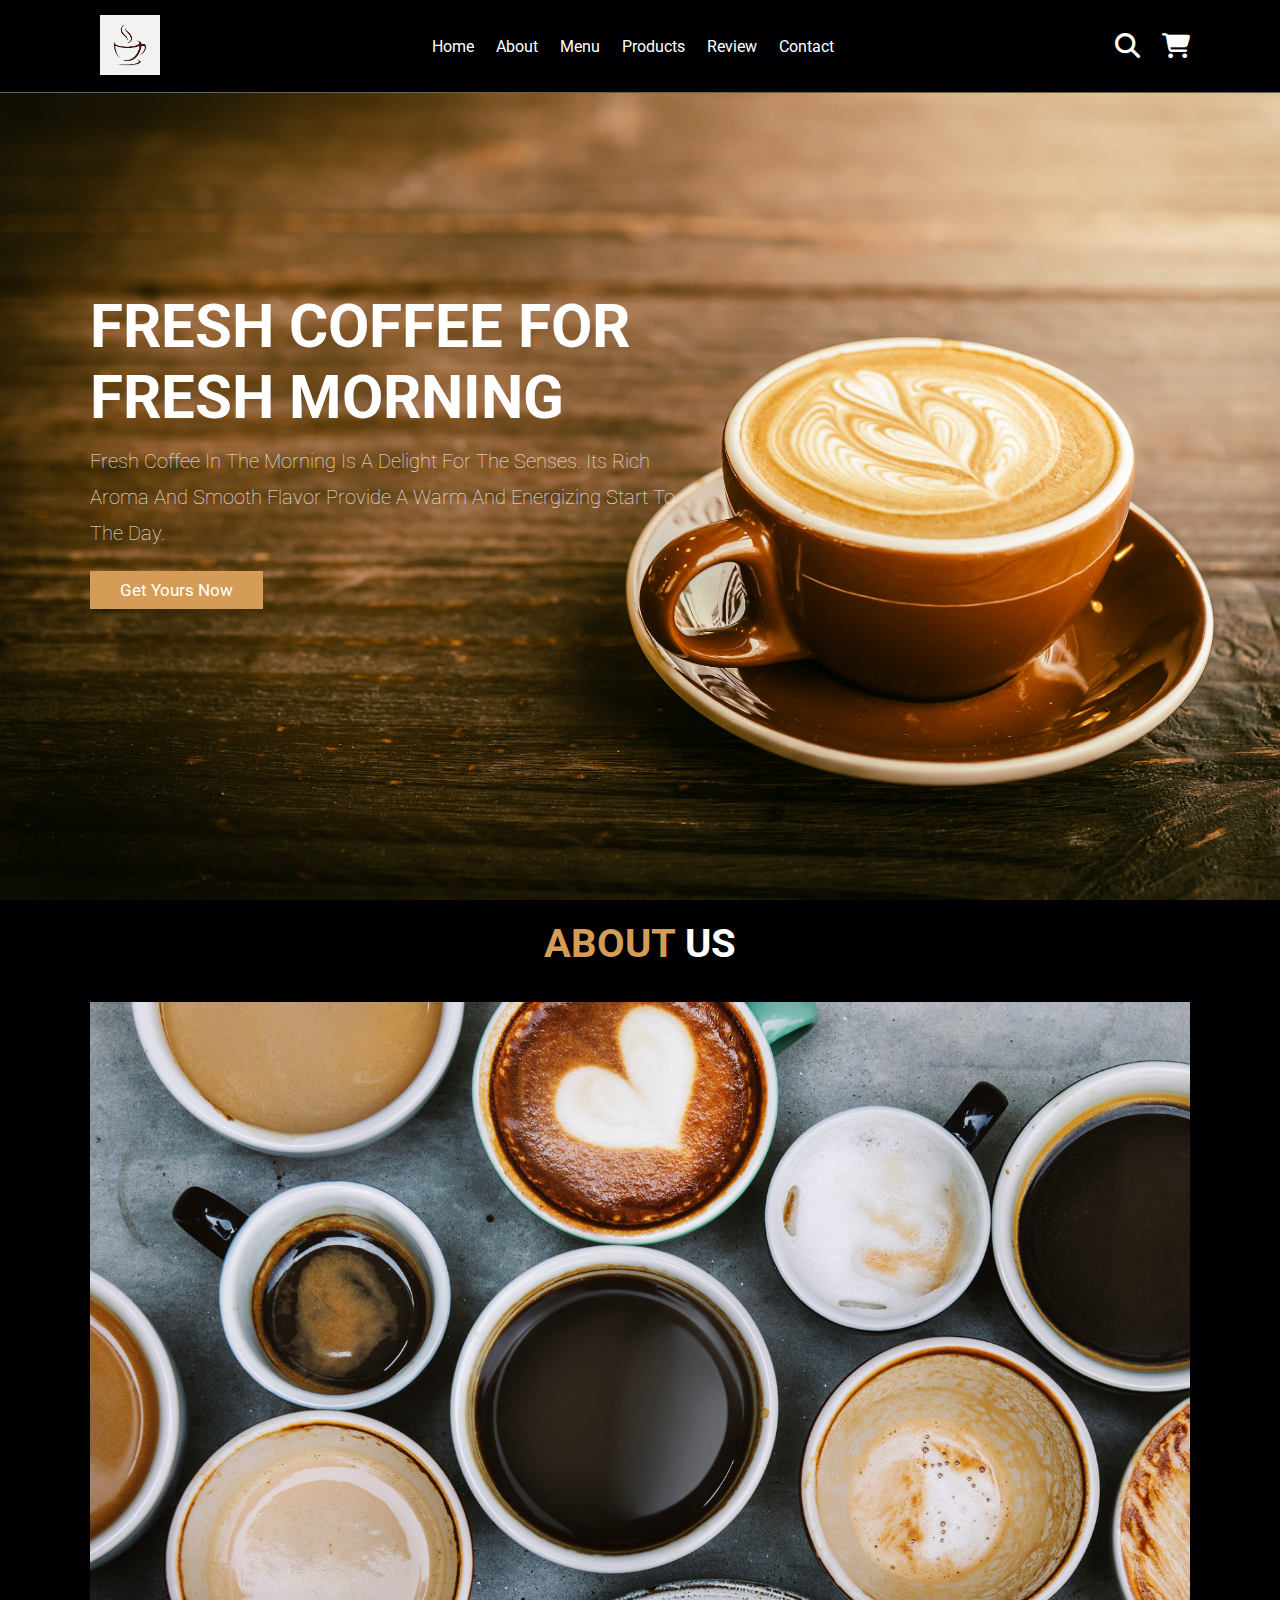
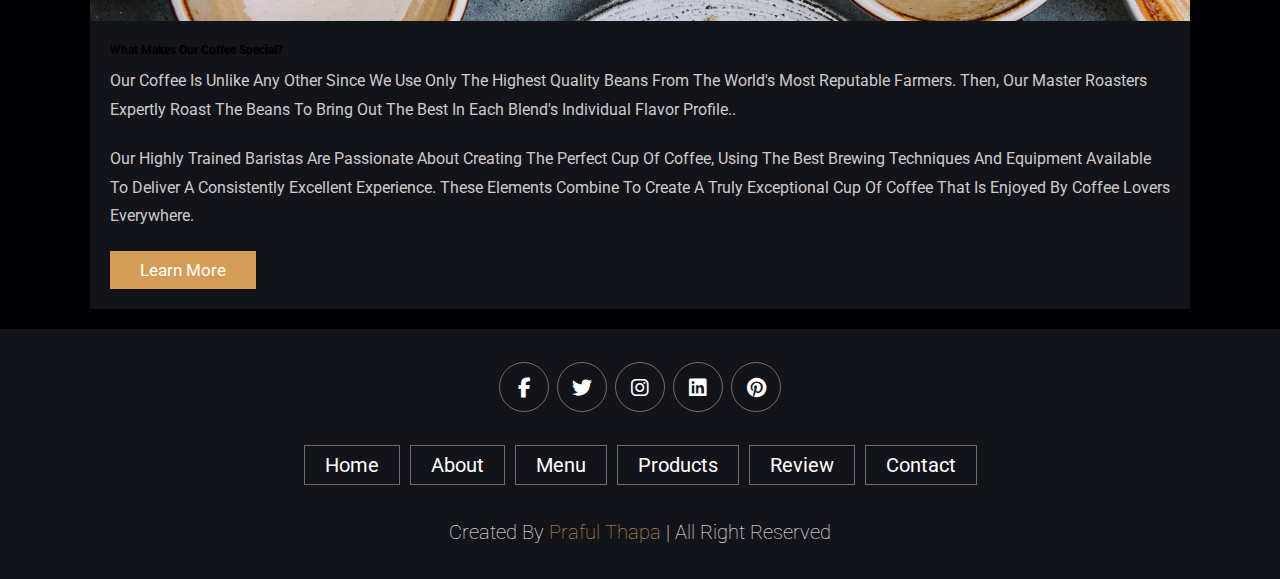
<file: index.html>
<!DOCTYPE html>
<html lang="en">
<head>
    <meta charset="UTF-8">
    <meta http-equiv="X-UA-Compatible" content="IE=edge">
    <meta name="viewport" content="width=device-width, initial-scale=1.0">
    <title>Softwarica Coffee</title>
    <link rel="stylesheet" href="https://cdnjs.cloudflare.com/ajax/libs/font-awesome/6.4.0/css/all.min.css">
    <link rel="stylesheet" href="style.css">
</head>
<body>
    <header class="header">
        <a href="#" class="logo">
            <img src="logo.png" alt="">
        </a>
        <nav class="navbar">
            <a href="#home">home</a>
            <a href="#about">about</a>
            <a href="menu.html">menu</a>
            <a href="products.html#products">products</a>
            <a href="review.html">review</a>
            <a href="contact.html">contact</a>
        </nav>

        <div class="icons">
            <div class="fas fa-search" id="search-btn"></div>
            <div class="fas fa-shopping-cart" id="cart-btn"></div>
            <div class="fas fa-bars" id="menu-btn"></div>
        </div>

        <div class="search-form">
            <input type="search" id="search-box" placeholder="search here...">
            <label for="search-box" class="fas fa-search"></label>
        </div>

        <div class="cart-items-container">
            <div class="cart-items">
                <span class="fas fa-times"></span>
                <img src="cart-item-1.jpg" alt="">
                <div class="content">
                    <h3>cart item 01</h3>
                    <div class="price">$6.9/-</div>
                </div>
            </div>
            <div class="cart-items">
                <span class="fas fa-times"></span>
                <img src="cart-item-2.jpg" alt="">
                <div class="content">
                    <h3>cart item 02</h3>
                    <div class="price">$6.9/-</div>
                </div>
            </div>
            <div class="cart-items">
                <span class="fas fa-times"></span>
                <img src="cart-item-3.jpg" alt="">
                <div class="content">
                    <h3>cart item 03</h3>
                    <div class="price">$6.9/-</div>
                </div>
            </div>
            <div class="cart-items">
                <span class="fas fa-times"></span>
                <img src="cart-item-4.jpg" alt="">
                <div class="content">
                    <h3>cart item 04</h3>
                    <div class="price">$6.9/-</div>
                </div>
            </div>
            <a href="#" class="btn">checkout now</a>
        </div>

    </header>

    <section class="home" id="home">
        <div class="content">
            <h3>fresh coffee for fresh morning</h3>
            <p>Fresh coffee in the morning is a delight for the senses.
                Its rich aroma and smooth flavor provide a warm and energizing start to the day.
            </p>
            <a href="#" class="btn">Get yours now</a>
        </div>
    </section>

    <section class="about" id="about">
        <h1 class="heading"><span>about</span> us</h1>
        <div class="row">
            <div class="image">
                <img src="about.jpg" alt="">
            </div>
            <div class="content">
                <h3>what makes our coffee special?</h3>
                <p>Our coffee is unlike any other since we use only the highest quality beans from the world's most reputable farmers. Then, our master roasters expertly roast the beans to bring out the best in each blend's individual flavor profile..</p>
                <p>Our highly trained baristas are passionate about creating the perfect cup of coffee, using the best brewing techniques and equipment available to deliver a consistently excellent experience. 
                    These elements combine to create a truly exceptional cup of coffee that is enjoyed by coffee lovers everywhere.</p>    
                <a href="#" class="btn">learn more</a>    
            </div>
        </div>
    </section>
    <section class="footer">

        <div class="share">
            <a href="#" class="fab fa-facebook-f"></a>
            <a href="#" class="fab fa-twitter"></a>
            <a href="#" class="fab fa-instagram"></a>
            <a href="#" class="fab fa-linkedin"></a>
            <a href="#" class="fab fa-pinterest"></a>
        </div>

        <div class="links">
            <a href="#home">home</a>
            <a href="#about">about</a>
            <a href="menu.html">menu</a>
            <a href="products.html">products</a>
            <a href="review.html">review</a>
            <a href="contact.html">contact</a>
        </div>

        <div class="credit">created by <span>Praful Thapa</span> | all right reserved</div>

    </section>   
    <script src="script.js"></script>
</body>
</html>
</file>
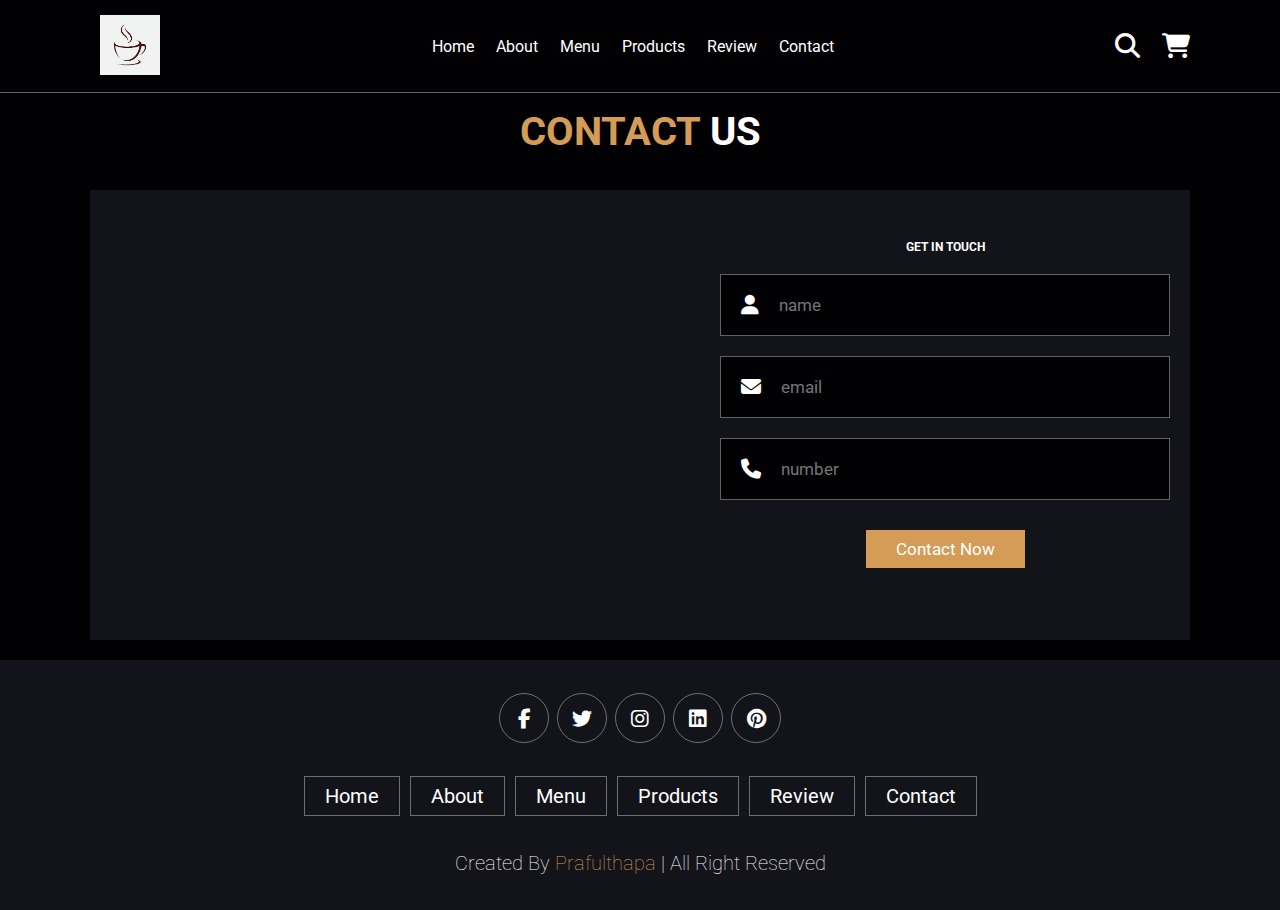
<file: contact.html>
<!DOCTYPE html>
<html lang="en">
<head>
    <meta charset="UTF-8">
    <meta http-equiv="X-UA-Compatible" content="IE=edge">
    <meta name="viewport" content="width=device-width, initial-scale=1.0">
    <title>Contact</title>
    <link rel="stylesheet" href="https://cdnjs.cloudflare.com/ajax/libs/font-awesome/6.4.0/css/all.min.css">
    <link rel="stylesheet" href="style.css">
</head>
<body>
    <header class="header">
        <a href="index.html#" class="logo">
            <img src="logo.png" alt="">
        </a>
        <nav class="navbar">
            <a href="index.html#home">home</a>
            <a href="index.html#about">about</a>
            <a href="menu.html">menu</a>
            <a href="products.html">products</a>
            <a href="review.html">review</a>
            <a href="#contact">contact</a>
        </nav>

        <div class="icons">
            <div class="fas fa-search" id="search-btn"></div>
            <div class="fas fa-shopping-cart" id="cart-btn"></div>
            <div class="fas fa-bars" id="menu-btn"></div>
        </div>

        <div class="search-form">
            <input type="search" id="search-box" placeholder="search here...">
            <label for="search-box" class="fas fa-search"></label>
        </div>

        <div class="cart-items-container">
            <div class="cart-items">
                <span class="fas fa-times"></span>
                <img src="cart-item-1.jpg" alt="">
                <div class="content">
                    <h3>cart item 01</h3>
                    <div class="price">$6.9/-</div>
                </div>
            </div>
            <div class="cart-items">
                <span class="fas fa-times"></span>
                <img src="cart-item-2.jpg" alt="">
                <div class="content">
                    <h3>cart item 02</h3>
                    <div class="price">$6.9/-</div>
                </div>
            </div>
            <div class="cart-items">
                <span class="fas fa-times"></span>
                <img src="cart-item-3.jpg" alt="">
                <div class="content">
                    <h3>cart item 03</h3>
                    <div class="price">$6.9/-</div>
                </div>
            </div>
            <div class="cart-items">
                <span class="fas fa-times"></span>
                <img src="cart-item-4.jpg" alt="">
                <div class="content">
                    <h3>cart item 04</h3>
                    <div class="price">$5.9/-</div>
                </div>
            </div>
            <a href="#" class="btn">checkout now</a>
        </div>

    </header>
    <br><br><br><br><br><br><br><br>
    <section class="contact" id="contact">
         
        <h1 class="heading"> <span>contact</span> us </h1>

        <div class="row">
            <iframe
            width="600"
            height="450"
            style="border: 0"
            loading="lazy"
            allowfullscreen
            src="https://www.google.com/maps/embed/v1/place?key=AIzaSyDRbdt_WjFsbKqcBE_D01j8ZWRWUJM9oto&q=Softwarica+College">
          </iframe>

            <form action="">
                <h3>get in touch</h3>
                <div class="inputBox">
                    <span class="fas fa-user"></span>
                    <input type="text" placeholder="name">
                </div>
                <div class="inputBox">
                    <span class="fas fa-envelope"></span>
                    <input type="email" placeholder="email">
                </div>
                <div class="inputBox">
                    <span class="fas fa-phone"></span>
                    <input type="number" placeholder="number">
                </div>
                <input type="submit" value="contact now" class="btn">
            </form>
        </div>
    </section>
    <section class="footer">

        <div class="share">
            <a href="#" class="fab fa-facebook-f"></a>
            <a href="#" class="fab fa-twitter"></a>
            <a href="#" class="fab fa-instagram"></a>
            <a href="#" class="fab fa-linkedin"></a>
            <a href="#" class="fab fa-pinterest"></a>
        </div>

        <div class="links">
            <a href="index.html#home">home</a>
            <a href="index.html#about">about</a>
            <a href="menu.html">menu</a>
            <a href="products.html">products</a>
            <a href="review.html">review</a>
            <a href="#contact">contact</a>
        </div>

        <div class="credit">created by <span>prafulthapa</span> | all right reserved</div>

    </section> 
    <script src="script.js"></script>
</body>
</html>
</file>
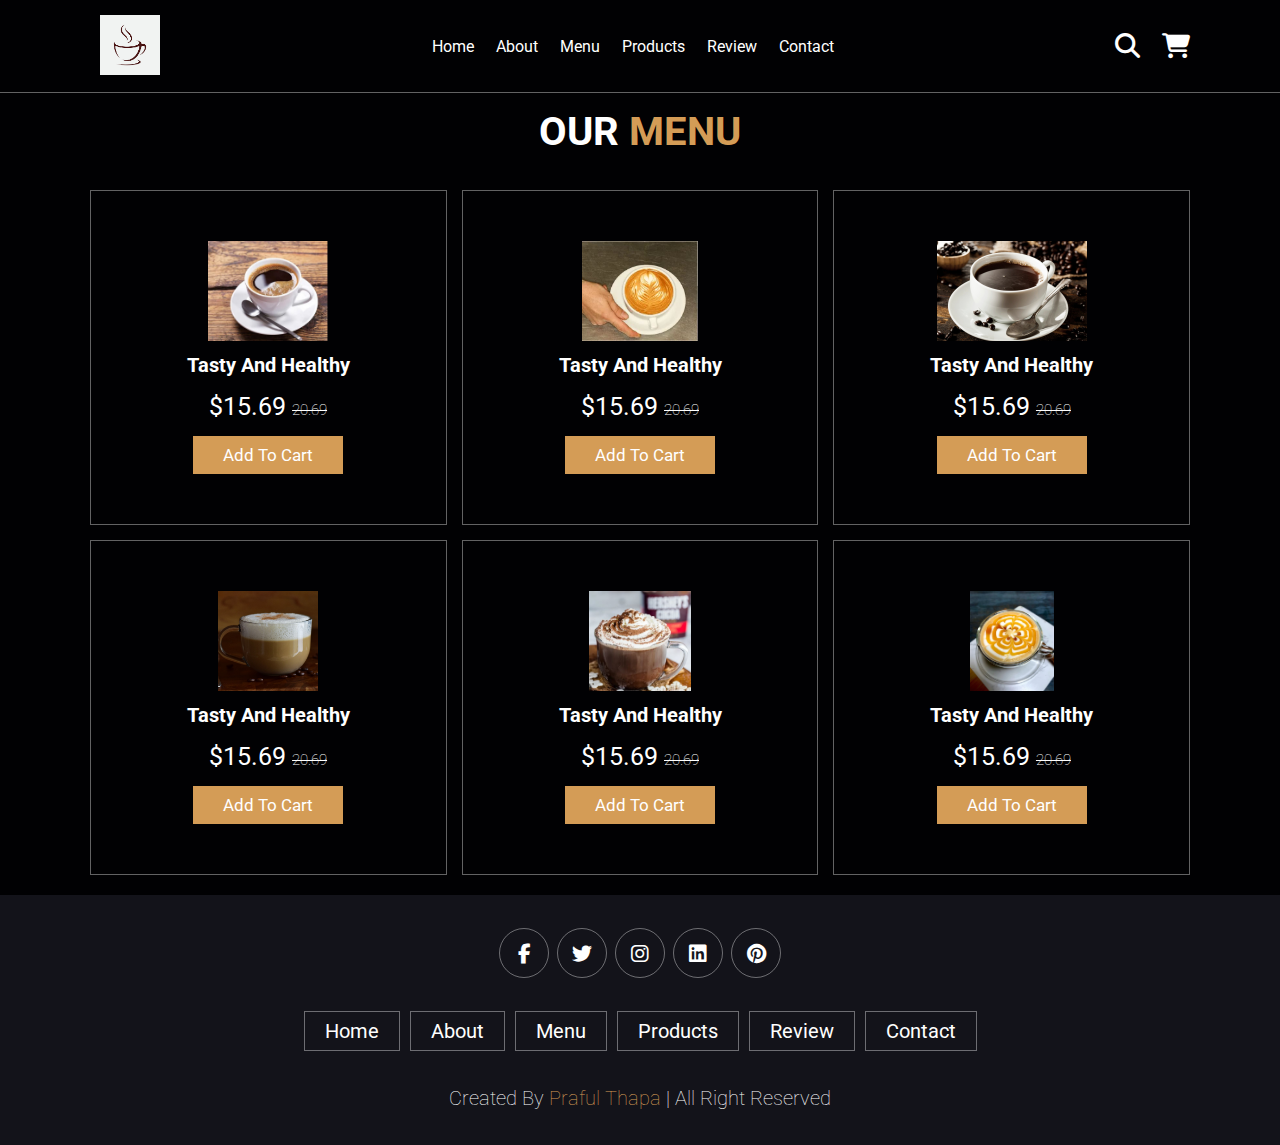
<file: menu.html>
<!DOCTYPE html>
<html lang="en">
<head>
    <meta charset="UTF-8">
    <meta http-equiv="X-UA-Compatible" content="IE=edge">
    <meta name="viewport" content="width=device-width, initial-scale=1.0">
    <title>Menu</title>
    <link rel="stylesheet" href="https://cdnjs.cloudflare.com/ajax/libs/font-awesome/6.4.0/css/all.min.css">
    <link rel="stylesheet" href="style.css">
</head>
<body>
    <header class="header">
        <a href="index.html#" class="logo">
            <img src="logo.png" alt="">
        </a>
        <nav class="navbar">
            <a href="index.html#home">home</a>
            <a href="index.html#about">about</a>
            <a href="#menu">menu</a>
            <a href="products.html">products</a>
            <a href="review.html">review</a>
            <a href="contact.html">contact</a>
        </nav>

        <div class="icons">
            <div class="fas fa-search" id="search-btn"></div>
            <div class="fas fa-shopping-cart" id="cart-btn"></div>
            <div class="fas fa-bars" id="menu-btn"></div>
        </div>

        <div class="search-form">
            <input type="search" id="search-box" placeholder="search here...">
            <label for="search-box" class="fas fa-search"></label>
        </div>

        <div class="cart-items-container">
            <div class="cart-items">
                <span class="fas fa-times"></span>
                <img src="cart-item-1.jpg" alt="">
                <div class="content">
                    <h3>cart item 01</h3>
                    <div class="price">$6.9/-</div>
                </div>
            </div>
            <div class="cart-items">
                <span class="fas fa-times"></span>
                <img src="cart-item-2.jpg" alt="">
                <div class="content">
                    <h3>cart item 02</h3>
                    <div class="price">$6.9/-</div>
                </div>
            </div>
            <div class="cart-items">
                <span class="fas fa-times"></span>
                <img src="cart-item-3.jpg" alt="">
                <div class="content">
                    <h3>cart item 03</h3>
                    <div class="price">$6.9/-</div>
                </div>
            </div>
            <div class="cart-items">
                <span class="fas fa-times"></span>
                <img src="cart-item-4.jpg" alt="">
                <div class="content">
                    <h3>cart item 04</h3>
                    <div class="price">$6.9/-</div>
                </div>
            </div>
            <a href="#" class="btn">check it out</a>
        </div>
    </header>
    <br><br><br><br><br><br><br><br> 
    <section class="menu" id="menu">
        <h1 class="heading">our <span>menu</span></h1>
        <div class="box-container">
            <div class="box">
                <img src="menu1.jpg" alt="">
                <h3>tasty and healthy</h3>
                <div class="price">$15.69 <span>20.69</span></div>
                <a href="#" class="btn">add to cart</a>
            </div>
            <div class="box">
                <img src="menu2.jpg" alt="">
                <h3>tasty and healthy</h3>
                <div class="price">$15.69 <span>20.69</span></div>
                <a href="#" class="btn">add to cart</a>
            </div>
            <div class="box">
                <img src="menu3.jpg" alt="">
                <h3>tasty and healthy</h3>
                <div class="price">$15.69 <span>20.69</span></div>
                <a href="#" class="btn">add to cart</a>
            </div>
            <div class="box">
                <img src="menu4.jpg" alt="">
                <h3>tasty and healthy</h3>
                <div class="price">$15.69 <span>20.69</span></div>
                <a href="#" class="btn">add to cart</a>
            </div>
            <div class="box">
                <img src="menu5.jpg" alt="">
                <h3>tasty and healthy</h3>
                <div class="price">$15.69 <span>20.69</span></div>
                <a href="#" class="btn">add to cart</a>
            </div>
            <div class="box">
                <img src="menu6.jpg" alt="">
                <h3>tasty and healthy</h3>
                <div class="price">$15.69 <span>20.69</span></div>
                <a href="#" class="btn">add to cart</a>
            </div>
        </div>
    </section>
    <section class="footer">

        <div class="share">
            <a href="#" class="fab fa-facebook-f"></a>
            <a href="#" class="fab fa-twitter"></a>
            <a href="#" class="fab fa-instagram"></a>
            <a href="#" class="fab fa-linkedin"></a>
            <a href="#" class="fab fa-pinterest"></a>
        </div>

        <div class="links">
            <a href="index.html#home">home</a>
            <a href="index.html#about">about</a>
            <a href="#menu">menu</a>
            <a href="products.html">products</a>
            <a href="review.html">review</a>
            <a href="contact.html">contact</a>
        </div>

        <div class="credit">created by <span>Praful Thapa</span> | all right reserved</div>

    </section> 
    <script src="script.js"></script>
</body>
</html>
</file>
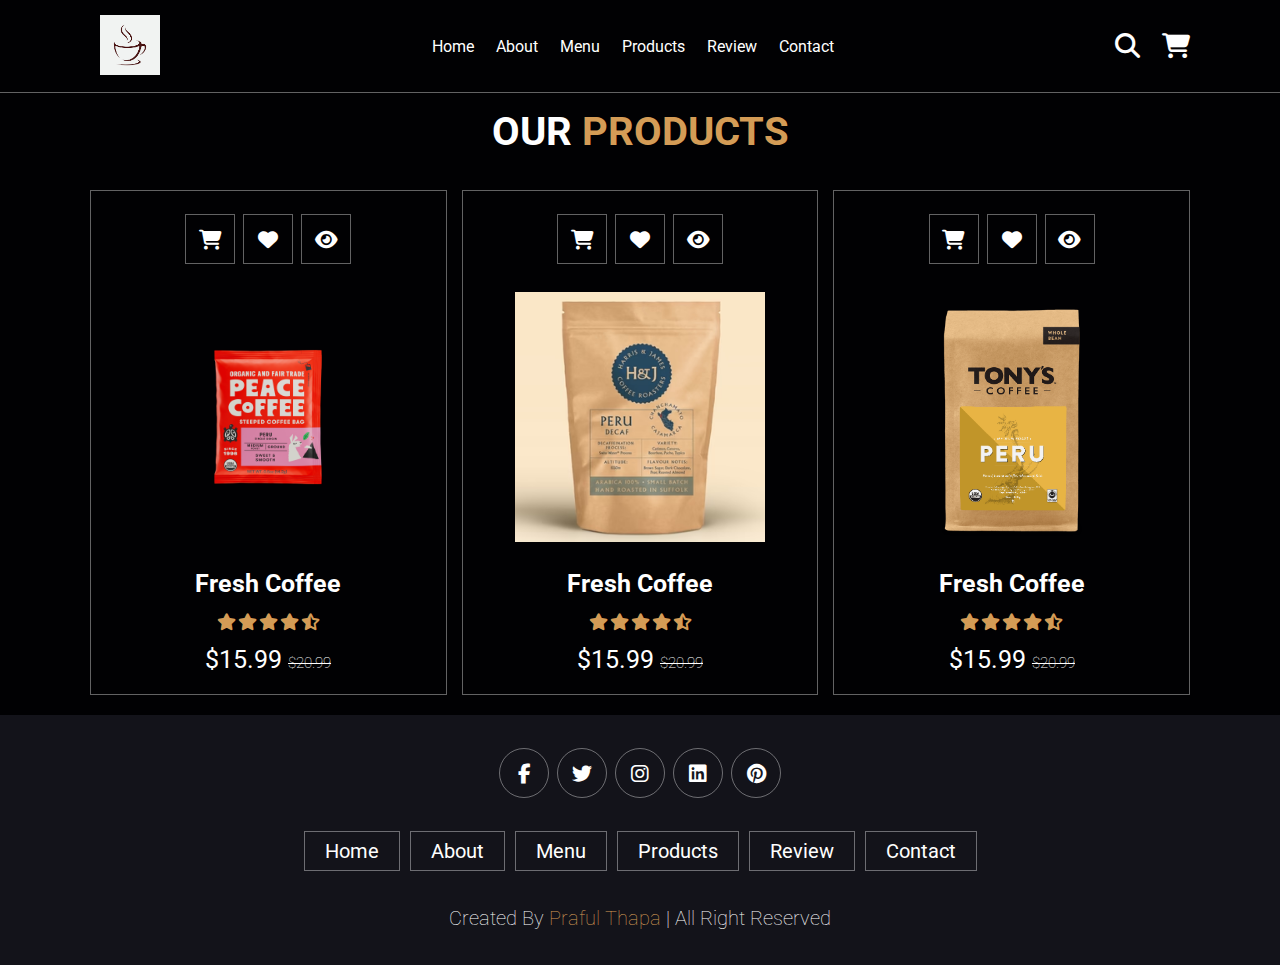
<file: products.html>
<!DOCTYPE html>
<html lang="en">
<head>
    <meta charset="UTF-8">
    <meta http-equiv="X-UA-Compatible" content="IE=edge">
    <meta name="viewport" content="width=device-width, initial-scale=1.0">
    <title>Products</title>
    <link rel="stylesheet" href="https://cdnjs.cloudflare.com/ajax/libs/font-awesome/6.4.0/css/all.min.css">
    <link rel="stylesheet" href="style.css">
</head>
<body>
    <header class="header">
        <a href="index.html#" class="logo">
            <img src="logo.png" alt="">
        </a>
        <nav class="navbar">
            <a href="index.html#home">home</a>
            <a href="index.html#about">about</a>
            <a href="menu.html">menu</a>
            <a href="#products">products</a>
            <a href="review.html">review</a>
            <a href="contact.html">contact</a>
        </nav>

        <div class="icons">
            <div class="fas fa-search" id="search-btn"></div>
            <div class="fas fa-shopping-cart" id="cart-btn"></div>
            <div class="fas fa-bars" id="menu-btn"></div>
        </div>

        <div class="search-form">
            <input type="search" id="search-box" placeholder="search here...">
            <label for="search-box" class="fas fa-search"></label>
        </div>

        <div class="cart-items-container">
            <div class="cart-items">
                <span class="fas fa-times"></span>
                <img src="cart-item-1.jpg" alt="">
                <div class="content">
                    <h3>cart item 01</h3>
                    <div class="price">$6.9/-</div>
                </div>
            </div>
            <div class="cart-items">
                <span class="fas fa-times"></span>
                <img src="cart-item-2.jpg" alt="">
                <div class="content">
                    <h3>cart item 02</h3>
                    <div class="price">$6.9/-</div>
                </div>
            </div>
            <div class="cart-items">
                <span class="fas fa-times"></span>
                <img src="cart-item-3.jpg" alt="">
                <div class="content">
                    <h3>cart item 03</h3>
                    <div class="price">$6.9/-</div>
                </div>
            </div>
            <div class="cart-items">
                <span class="fas fa-times"></span>
                <img src="cart-item-4.jpg" alt="">
                <div class="content">
                    <h3>cart item 04</h3>
                    <div class="price">$6.9/-</div>
                </div>
            </div>
            <a href="#" class="btn">checkout now</a>
        </div>
    </header>
    <br><br><br><br><br><br><br><br>
    <section class="products" id="products">
        <h1 class="heading"> our <span>products</span> </h1>
        <div class="box-container">
            <div class="box">
                <div class="icons">
                    <a href="#" class="fas fa-shopping-cart"></a>
                    <a href="#" class="fas fa-heart"></a>
                    <a href="#" class="fas fa-eye"></a>
                </div>
                <div class="image">
                    <img src="product1.jpg" alt="">
                </div>
                <div class="content">
                    <h3>fresh coffee</h3>
                    <div class="stars">
                        <i class="fas fa-star"></i>
                        <i class="fas fa-star"></i>
                        <i class="fas fa-star"></i>
                        <i class="fas fa-star"></i>
                        <i class="fas fa-star-half-alt"></i>
                    </div>
                    <div class="price">$15.99 <span>$20.99</span></div>
                </div>
            </div>
            <div class="box">
                <div class="icons">
                    <a href="#" class="fas fa-shopping-cart"></a>
                    <a href="#" class="fas fa-heart"></a>
                    <a href="#" class="fas fa-eye"></a>
                </div>
                <div class="image">
                    <img src="product2.jpg" alt="">
                </div>
                <div class="content">
                    <h3>fresh coffee</h3>
                    <div class="stars">
                        <i class="fas fa-star"></i>
                        <i class="fas fa-star"></i>
                        <i class="fas fa-star"></i>
                        <i class="fas fa-star"></i>
                        <i class="fas fa-star-half-alt"></i>
                    </div>
                    <div class="price">$15.99 <span>$20.99</span></div>
                </div>
            </div>
            <div class="box">
                <div class="icons">
                    <a href="#" class="fas fa-shopping-cart"></a>
                    <a href="#" class="fas fa-heart"></a>
                    <a href="#" class="fas fa-eye"></a>
                </div>
                <div class="image">
                    <img src="product3.jpg" alt="">
                </div>
                <div class="content">
                    <h3>fresh coffee</h3>
                    <div class="stars">
                        <i class="fas fa-star"></i>
                        <i class="fas fa-star"></i>
                        <i class="fas fa-star"></i>
                        <i class="fas fa-star"></i>
                        <i class="fas fa-star-half-alt"></i>
                    </div>
                    <div class="price">$15.99 <span>$20.99</span></div>
                </div>
            </div>
        </div>
    </section>
    <section class="footer">

        <div class="share">
            <a href="#" class="fab fa-facebook-f"></a>
            <a href="#" class="fab fa-twitter"></a>
            <a href="#" class="fab fa-instagram"></a>
            <a href="#" class="fab fa-linkedin"></a>
            <a href="#" class="fab fa-pinterest"></a>
        </div>

        <div class="links">
            <a href="index.html#home">home</a>
            <a href="index.html#about">about</a>
            <a href="menu.html">menu</a>
            <a href="#products">products</a>
            <a href="review.html">review</a>
            <a href="contact.html">contact</a>
        </div>

        <div class="credit">created by <span>Praful Thapa</span> | all right reserved</div>

    </section> 
    <script src="script.js"></script>
</body>
</html>
</file>
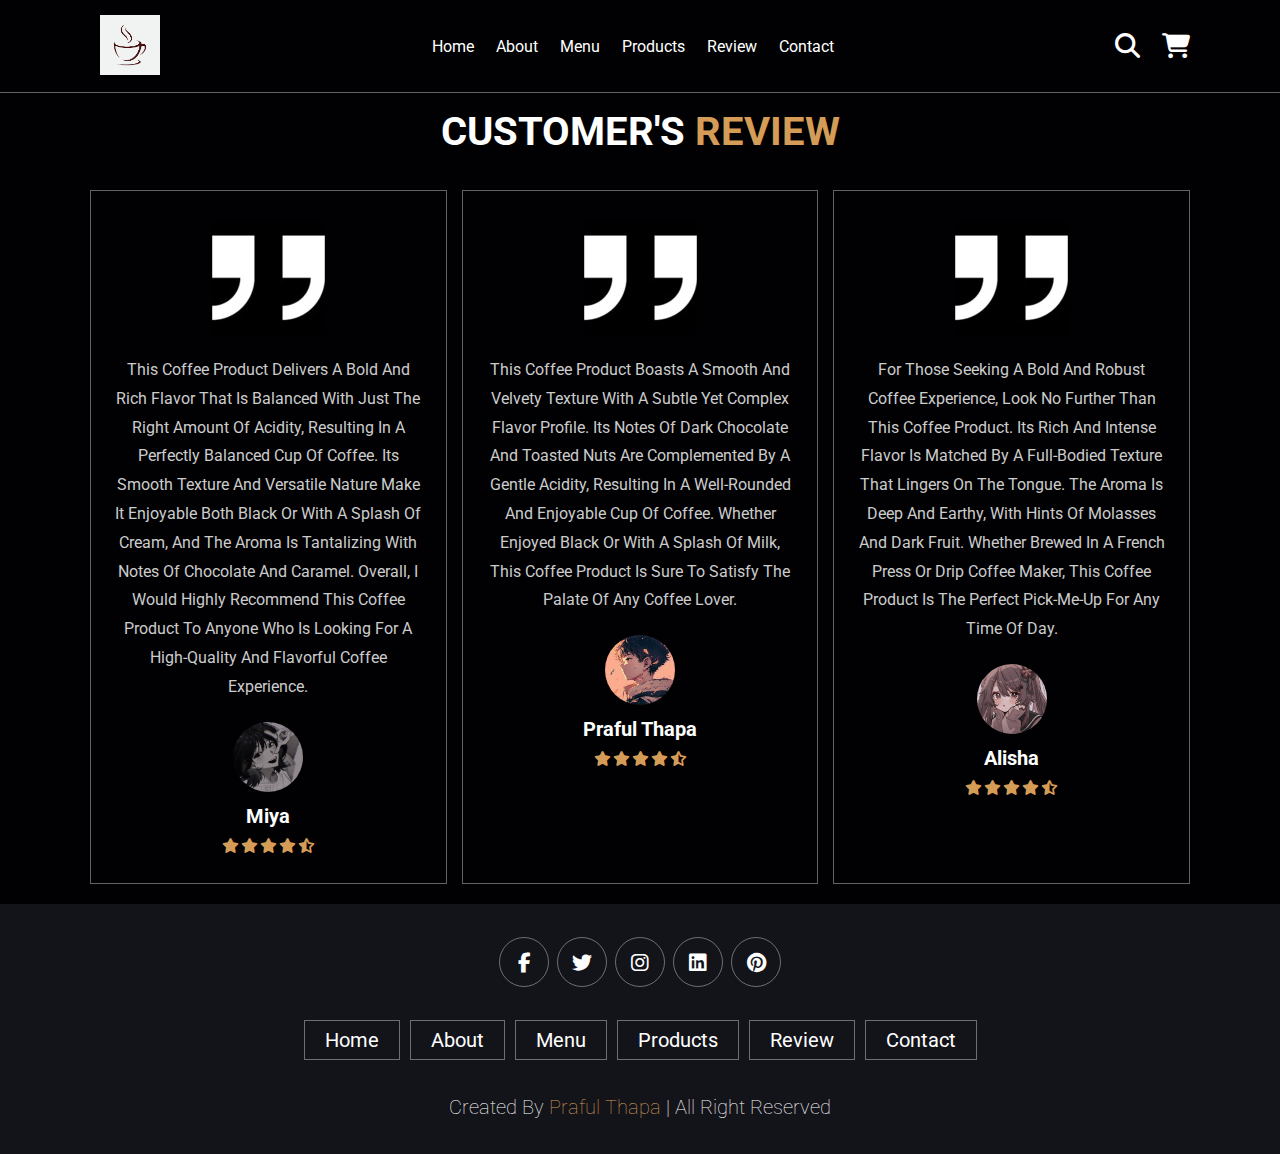
<file: review.html>
<!DOCTYPE html>
<html lang="en">
<head>
    <meta charset="UTF-8">
    <meta http-equiv="X-UA-Compatible" content="IE=edge">
    <meta name="viewport" content="width=device-width, initial-scale=1.0">
    <title>Review</title>
    <link rel="stylesheet" href="https://cdnjs.cloudflare.com/ajax/libs/font-awesome/6.4.0/css/all.min.css">
    <link rel="stylesheet" href="style.css">
</head>
<body>
    <header class="header">
        <a href="index.html#" class="logo">
            <img src="logo.png" alt="">
        </a>
        
        <nav class="navbar">
            <a href="index.html#home">home</a>
            <a href="index.html#about">about</a>
            <a href="menu.html">menu</a>
            <a href="products.html">products</a>
            <a href="#review">review</a>
            <a href="contact.html">contact</a>
        </nav>

        <div class="icons">
            <div class="fas fa-search" id="search-btn"></div>
            <div class="fas fa-shopping-cart" id="cart-btn"></div>
            <div class="fas fa-bars" id="menu-btn"></div>
        </div>

        <div class="search-form">
            <input type="search" id="search-box" placeholder="search here...">
            <label for="search-box" class="fas fa-search"></label>
        </div>

        <div class="cart-items-container">
            <div class="cart-items">
                <span class="fas fa-times"></span>
                <img src="cart-item-1.jpg" alt="">
                <div class="content">
                    <h3>cart item 01</h3>
                    <div class="price">$6.9/-</div>
                </div>
            </div>
            <div class="cart-items">
                <span class="fas fa-times"></span>
                <img src="cart-item-2.jpg" alt="">
                <div class="content">
                    <h3>cart item 02</h3>
                    <div class="price">$6.9/-</div>
                </div>
            </div>
            <div class="cart-items">
                <span class="fas fa-times"></span>
                <img src="cart-item-3.jpg" alt="">
                <div class="content">
                    <h3>cart item 03</h3>
                    <div class="price">$6.9/-</div>
                </div>
            </div>
            <div class="cart-items">
                <span class="fas fa-times"></span>
                <img src="cart-item-4.jpg" alt="">
                <div class="content">
                    <h3>cart item 04</h3>
                    <div class="price">$6.9/-</div>
                </div>
            </div>
            <a href="#" class="btn">checkout now</a>
        </div>
    </header>
    <br><br><br><br><br><br><br><br>
    <section class="review" id="review">
        <h1 class="heading"> customer's <span>review</span></h1>
        <div class="box-container">

            <div class="box">
                <img src="quote.jpg" alt="" class="quote">
                <p>This coffee product delivers a bold and rich flavor that is balanced with just the right amount of acidity, resulting in a perfectly balanced cup of coffee. Its smooth texture and versatile nature make it enjoyable both black or with a splash of cream, and the aroma is tantalizing with notes of chocolate and caramel. 
                    Overall, I would highly recommend this coffee product to anyone who is looking for a high-quality and flavorful coffee experience.</p>
                <img src="pic1.jpg" class="user" alt="">
                <h3>Miya</h3>
                <div class="stars">
                    <i class="fas fa-star"></i>
                    <i class="fas fa-star"></i>
                    <i class="fas fa-star"></i>
                    <i class="fas fa-star"></i>
                    <i class="fas fa-star-half-alt"></i>
                </div>
            </div>
            <div class="box">
                <img src="quote.jpg" alt="" class="quote">
                <p>This coffee product boasts a smooth and velvety texture with a subtle yet complex flavor profile. Its notes of dark chocolate and toasted nuts are complemented by a gentle acidity, resulting in a well-rounded and enjoyable cup of coffee. 
                    Whether enjoyed black or with a splash of milk, this coffee product is sure to satisfy the palate of any coffee lover.</p>
                <img src="pic2.jpg" class="user" alt="">
                <h3>Praful Thapa</h3>
                <div class="stars">
                    <i class="fas fa-star"></i>
                    <i class="fas fa-star"></i>
                    <i class="fas fa-star"></i>
                    <i class="fas fa-star"></i>
                    <i class="fas fa-star-half-alt"></i>
                </div>
            </div>
            <div class="box">
                <img src="quote.jpg" alt="" class="quote">
                <p>For those seeking a bold and robust coffee experience, look no further than this coffee product.
                    Its rich and intense flavor is matched by a full-bodied texture that lingers on the tongue. The aroma is deep and earthy, with hints of molasses and dark fruit. Whether brewed in a French press or drip coffee maker, this coffee product is the perfect pick-me-up for any time of day.</p>
                <img src="pic3.jpg" class="user" alt="">
                <h3>Alisha</h3>
                <div class="stars">
                    <i class="fas fa-star"></i>
                    <i class="fas fa-star"></i>
                    <i class="fas fa-star"></i>
                    <i class="fas fa-star"></i>
                    <i class="fas fa-star-half-alt"></i>
                </div>
            </div>
        </div>
    </section>
    <section class="footer">

        <div class="share">
            <a href="#" class="fab fa-facebook-f"></a>
            <a href="#" class="fab fa-twitter"></a>
            <a href="#" class="fab fa-instagram"></a>
            <a href="#" class="fab fa-linkedin"></a>
            <a href="#" class="fab fa-pinterest"></a>
        </div>

        <div class="links">
            <a href="index.html#home">home</a>
            <a href="index.html#about">about</a>
            <a href="menu.html">menu</a>
            <a href="producst.html">products</a>
            <a href="#review">review</a>
            <a href="contact.html">contact</a>
        </div>

        <div class="credit">created by <span>Praful Thapa</span> | all right reserved</div>

    </section>  
    <script src="script.js"></script>
</body>
</html>
</file>
<file: style.css>
@import url('https://fonts.googleapis.com/css2?family=Roboto:wght@100;300;400;500;700&display=swap');

:root{
    --main-color:#d49c56;
    --black:#13131a;
    --bg:#010103;
    --border:.1rem solid rgba(255, 255, 255, 0.384);
}
*{
    font-family: 'Roboto', sans-serif;
    margin:0; padding:0;
    box-sizing: border-box;
    outline: none; border: none;
    text-decoration: none;
    text-transform: capitalize;
    transition: .2s linear;
}

html{
    font-size: 62.5%;
    overflow-x: hidden;
    scroll-padding-top: 9rem;
    scroll-behavior: smooth;
}

body{
    background: var(--bg);
}

section{
    padding: 2rem 7%;    
}

.heading{
    text-align:center;
    color: #fff;
    text-transform: uppercase;
    padding-bottom: 3.5rem;
    font-size: 4rem;
}

.heading span{
    color: var(--main-color);
    text-transform: uppercase;
}

.btn{
    margin-top: 1rem;
    display: inline-block;
    padding: .9rem 3rem;
    font-size: 1.7rem;
    color: #fff;
    background: var(--main-color);
    cursor: pointer;
}

.btn:hover{
    letter-spacing: .2rem;
}

.header{
    background: var(--bg);
    display: flex;
    align-items: center;
    justify-content: space-between;
    padding:1.5rem 7%;
    border-bottom: var(--border);
    position: fixed;
    top:0; left: 0; right: 0;
    z-index: 1000;
}

.header .logo img{
    height: 6rem;
    margin:0 1rem;
    font-size: 1.6rem;
    color:#fff;
}

.header .navbar a{
    margin:0 1rem;
    font-size: 1.6rem;
    color:#fff;
}

.header .navbar a:hover{
    color: var(--main-color);
    border-bottom: .1rem solid var(--main-color);
    padding-bottom: .5rem; 
}

.header .icons div{
    color: #fff;
    cursor: pointer;
    font-size: 2.5rem;
    margin-left: 2rem;

}

.header .icons div:hover{
    color:var(--main-color);
}

#menu-btn{
    display: none;
}

.header .search-form{
    position: absolute;
    top: 115%; right: 7%;
    background: #fff;
    width: 50rem;
    height: 5rem;
    display: flex;
    align-items: center;
    transform: scaleY(0);
    transform-origin: top;
}

.header .search-form.active{
    transform: scaleY(1);
}

.header .search-form input{
    height: 100%;
    width: 100%;
    font-size: 1.6rem;
    color: var(--black);
    padding: 1rem;
    text-transform: none;
}

.header .search-form label{
    cursor: pointer;
    font-size: 2.2rem;
    margin-right: 1.5rem;
    color: var(--black);
}

.header .search-form label:hover{
    color:var(--main-color)
}

.header .cart-items-container{
    position: absolute;
    top: 100%; right: -100%;
    height: calc(100vh - 9.5rem);
    width: 35rem;
    background: #fff;
    padding: 0 1.5rem;
}

.header .cart-items-container.active{
    right: 0;
}

.header .cart-items-container .cart-items{
    position: relative;
    margin: 2rem 0;
    display: flex;
    align-items: center;
    gap: 1.5rem;
}

.header .cart-items-container .cart-items .fa-times{
    position: absolute;
    top:1rem; right: 1rem;
    font-size: 2rem;
    cursor: pointer;
    color: var(--black);
}

.header .cart-items-container .cart-items .fa-times:hover{
    color: var(--main-color);
}

.header .cart-items-container .cart-items img{
    height: 7rem;
}

.header .cart-items-container .cart-items .content h3{
    font-size: 2rem;
    color: var(--black);
    padding-bottom: .5rem;
}

.header .cart-items-container .cart-items .content price{
    font-size: 1.5rem;
    color: var(--main-color);
}

.header .cart-items-container .btn{
    width:100%;
    text-align: center;
}

.home{
    min-height: 100vh;
    display: flex;
    align-items: center;
    background: url(home.jpg) no-repeat;
    background-size: cover;
    background-position: center;
}

.home .content{
    max-width: 60rem;
}

.home .content h3{
    font-size: 6rem;
    text-transform: uppercase;
    color: #fff;
}

.home .content p{
    font-size: 2rem;
    font-weight: lighter;
    line-height: 1.8;
    padding:1rem 0;
    color: #eee;
}

.about .row{
    display: flex;
    align-items: center;
    background: var(--black);
    flex-wrap: wrap;
}

.about .row .image{
    flex:1 1 45 rem;
}

.about .row .image img{
    width: 100%;
}

.about .row .content{
    flex:1 1 45 rem;
    padding: 2rem;
}

.about .row .content p{
    font-size: 1.6rem;
    color: #ccc;
    padding: 1rem 0;
    line-height: 1.8;
}

.menu .box-container{
    display: grid;
    grid-template-columns: repeat(auto-fit,minmax(30rem,1fr));
    gap:1.5rem;
}

.menu .box-container .box{
    padding: 5rem;
    text-align: center;
    border: var(--border);
}

.menu .box-container .box img{
    height: 10rem;
}

.menu .box-container .box h3{
    color: #fff;
    font-size: 2rem;
    padding: 1rem 0;
}

.menu .box-container .box .price{
    color: #fff;
    font-size: 2.5rem;
    padding: .5rem 0;
}

.menu .box-container .box .price span{
    font-weight: lighter;
    font-size: 1.5rem;
    text-decoration: line-through;
}

.menu .box-container .box:hover{
    background: #fff;
}

.menu .box-container .box:hover >*{
    color: var(--black);
}

.products .box-container{
    display: grid;
    grid-template-columns: repeat(auto-fit, minmax(30rem, 1fr));
    gap: 1.5rem;
}

.products .box-container .box{
    text-align: center;
    border: var(--border);
    padding: 2rem;
}

.products .box-container .box .icons a{
    height: 5rem;
    width: 5rem;
    line-height: 5rem;
    font-size: 2rem;
    border: var(--border);
    color: #fff;
    margin: .3rem;
}

.products .box-container .box .icons a:hover{
    background: var(--main-color);
}

.products .box-container .box .image{
    padding: 2.5rem 0;
}

.products .box-container .box .image img{
    height: 25rem;
}

.products .box-container .box .content h3{
    color: #fff;
    font-size: 2.5rem;
}

.products .box-container .box .stars{
    padding: 1.5rem;
}

.products .box-container .box .content .stars i{
    font-size: 1.7rem;
    color: var(--main-color);
}

.products .box-container .box .content .price{
    color: #fff;
    font-size: 2.5rem;
}

.products .box-container .box .content .price span{
    text-decoration: line-through;
    font-weight: lighter;
    font-size: 1.5rem;
}

.review .box-container{
    display: grid;
    grid-template-columns: repeat(auto-fit, minmax(30rem, 1fr));
    gap: 1.5rem;
}

.review .box-container .box{
    border: var(--border);
    text-align: center;
    padding: 3rem 2rem;
}

.review .box-container .box p{
    font-size: 1.6rem;
    line-height: 1.8;
    color: #ccc;
    padding: 2rem 0;
}

.review .box-container .box .user{
    height: 7rem;
    width: 7rem;
    border-radius: 50%;
    object-fit: cover;
}

.review .box-container .box h3{
    padding: 1rem 0;
    font-size: 2rem;
    color: #fff;
}

.review .box-container .box .stars i{
    font-size: 1.5rem;
    color: var(--main-color);
}

.contact .row{
    display: flex;
    background: var(--black);
    flex-wrap: wrap;
    gap: 1rem;
}

.contact .row .map{
    flex: 1 1 45rem;
    width: 100%;
    object-fit: cover;
}

.contact .row form{
    flex:1 1 45rem;
    padding: 5rem 2rem;
    text-align: center;
}

.contact .row form h3{
    text-transform: uppercase;
    font-size: 3.5 rem;
    color: #fff;
}

.contact .row form .inputBox{
    display: flex;
    align-items: center;
    margin-top: 2rem;
    margin-bottom: 2rem;
    background: var(--bg);
    border: var(--border);
}

.contact .row form .inputBox span{
    padding-left: 2rem;
    font-size: 2rem;
    color: #fff;
}

.contact .row form .inputBox input{
    width: 100%;
    padding: 2rem;
    font-size: 1.7rem;
    color: #fff;
    text-transform: none;
    background: none;
}

.footer{
    background: var(--black);
    text-align: center;
}

.footer .share{
    padding: 1rem 0;
}

.footer .share a{
    height: 5rem;
    width: 5rem;
    line-height: 5rem;
    font-size: 2rem;
    color: #fff;
    border: var(--border);
    margin: .3rem;
    border-radius: 50%;
}

.footer .share a:hover{
    background-color: var(--main-color);
}

.footer .links{
    display: flex;
    justify-content: center;
    flex-wrap: wrap;
    padding: 2rem 0;
    gap:1rem;
}

.footer .links a{
    padding: .7rem 2rem;
    color: #ffffff;
    border: var(--border);
    font-size: 2rem;
}

.footer .links a:hover{
    background: var(--main-color);
}

.footer .credit{
    font-size: 2rem;
    color: #ffffff;
    font-weight: lighter;
    padding: 1.5rem;
}

.footer .credit span{
    color: var(--main-color);
}

@media(max-width:991px){

    html{
        font-size: 60%;
    }

    .header{
        padding: 1.5rem 2rem;
    }

    section{
        padding: 2rem;    
    }
}

@media(max-width:768px){

    #menu-btn{
        display: inline-block;
    }

    .header .navbar{
        position: absolute;
        top: 100%; right: -100%;
        background: #fff;
        width: 30rem;
        height: calc(100vh - 9.5rem);
    }

    .header .navbar.active{
        right:0;
    }

    .header .navbar a{
        color: var(--black);
        display: block;
        margin: 1.5rem;
        padding: .5rem;
        font-size: 2rem;
    }

    .header .search-form{
        width: 85%;
        right: 2rem;
    }

    .home{
        background-position: left;
        justify-content: center;
        text-align: center;
    }

    .home .content h3{
        font-size: 4.5rem;
    }

    .home .content p{
        font-size: 1.5rem;
    }
}

@media(max-width:460px){

    html{
        font-size: 50%;
    }

    .header{
        padding: 1.5rem 2rem;
    }
}
</file>
